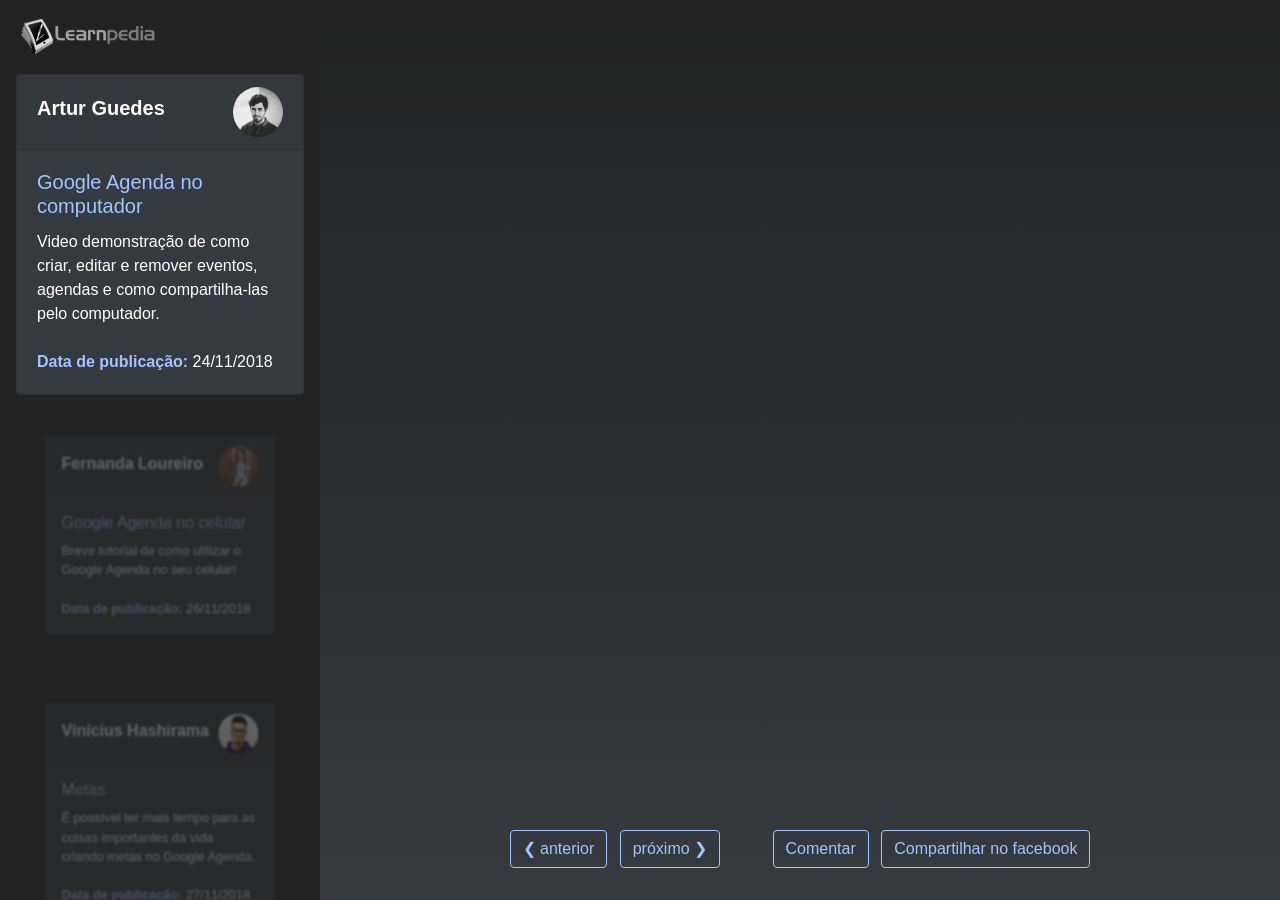
<file: HTML/Projetin03/index.html>
<!DOCTYPE html>
<html lang="pt-br">

<head>
    <meta charset="UTF-8">
    <meta name="viewport" content="width=device-width, initial-scale=1.0,user-scalable=no">
    <meta name="mobile-web-app-capable" content="yes">
    <meta name="theme-color" content="#222222">

    <title>Grupo 3 - Google Agenda</title>

    <link rel="stylesheet" href="https://stackpath.bootstrapcdn.com/bootstrap/4.1.3/css/bootstrap.min.css" integrity="sha384-MCw98/SFnGE8fJT3GXwEOngsV7Zt27NXFoaoApmYm81iuXoPkFOJwJ8ERdknLPMO" crossorigin="anonymous">
    <link rel="stylesheet" href="assets/css/main.css">
</head>

<body>
    <div id="fb-root"></div>
    <script>
        (function(d, s, id) {
            var js, fjs = d.getElementsByTagName(s)[0];
            if (d.getElementById(id)) return;
            js = d.createElement(s);
            js.id = id;
            js.src = 'https://connect.facebook.net/pt_BR/sdk.js#xfbml=1&version=v3.2&appId=1097635990410988&autoLogAppEvents=1';
            fjs.parentNode.insertBefore(js, fjs);
        }(document, 'script', 'facebook-jssdk'));

    </script>
    <div class="row">
        <div class="col-md-3 sidebar">
            <img class="logo-learnpedia mb-3" src="assets/imgs/logo_learnpedia.png" alt="Logo Learnpedia">

            <!-- Artur -->
            <div class="card card-select text-white bg-dark mb-3" onclick="cardClick(1)">
                <div class="card-header"><span>Artur Guedes</span> <img class="avatar" src="assets/imgs/artur.jpg" /></div>
                <div class="card-body">
                    <h5 class="card-title">Google Agenda no computador</h5>
                    <p class="card-text">Video demonstração de como criar, editar e remover eventos, agendas e como compartilha-las pelo computador.<br><br><strong><span>Data de publicação:</span></strong> 24/11/2018</p>
                </div>
            </div>

            <!-- Fernanda -->
            <div class="card text-white bg-dark mb-3" onclick="cardClick(2)">
                <div class="card-header"><span>Fernanda Loureiro </span><img class="avatar" src="assets/imgs/fernanda.jpg" /></div>
                <div class="card-body">
                    <h5 class="card-title">Google Agenda no celular</h5>
                    <p class="card-text">Breve tutorial de como utilizar o Google Agenda no seu celular! <br><br><strong><span>Data de publicação:</span></strong> 26/11/2018</p>
                </div>
            </div>

            <!-- Vinicius -->
            <div class="card text-white bg-dark mb-3" onclick="cardClick(3)">
                <div class="card-header"><span>Vinícius Hashirama</span> <img class="avatar" src="assets/imgs/vini.jpg" /></div>
                <div class="card-body">
                    <h5 class="card-title">Metas</h5>
                    <p class="card-text">É possível ter mais tempo para as coisas importantes da vida criando metas no Google Agenda.<br><br><strong><span>Data de publicação:</span></strong> 27/11/2018</p>
                </div>
            </div>
        </div>
        <div class="col-md-9 conteudo">
            <div class="w3-content">

                <!-- Artur -->
                <iframe class="mySlides" src="https://www.youtube.com/embed/YFeb8Uvulco?&color=white" frameborder="0" allow="accelerometer; autoplay; encrypted-media; gyroscope; picture-in-picture" allowfullscreen></iframe>

                <!-- Fernanda -->
                <iframe class="mySlides" src="https://www.youtube.com/embed/Qxa84YeVPQw" frameborder="0" allow="accelerometer; autoplay; encrypted-media; gyroscope; picture-in-picture" allowfullscreen></iframe>

                <!-- Vinicius -->
                <iframe class="mySlides" src="https://www.youtube.com/embed/a_cboojK3hE" frameborder="0" allow="accelerometer; autoplay; encrypted-media; gyroscope; picture-in-picture" allowfullscreen></iframe>
            </div>

            <div class="w3-center">
                <div class="w3-section">
                    <button class="btn btn-outline-info mr-2" onclick="plusDivs(-1)">❮ anterior</button>
                    <button class="btn btn-outline-info mr-5" onclick="plusDivs(1)">próximo ❯</button>
                    <a href="#fb-comments" class="btn btn-outline-info mr-2">Comentar</a>
                    <button class="btn btn-outline-info" onclick="compartilhar()">Compartilhar no facebook</button>
                </div>
                <center>
                    <div id="fb-comments" class="fb-comments mt-3" data-href="https://arturguedes.github.io/cssw.2018.2.av2/Projeto1GoogleApps/Grupo%203/" data-colorscheme="dark" data-numposts="5"></div>
                </center>
            </div>
        </div>

        <script src="assets/js/main.js"></script>
</body>

</html>
</file>
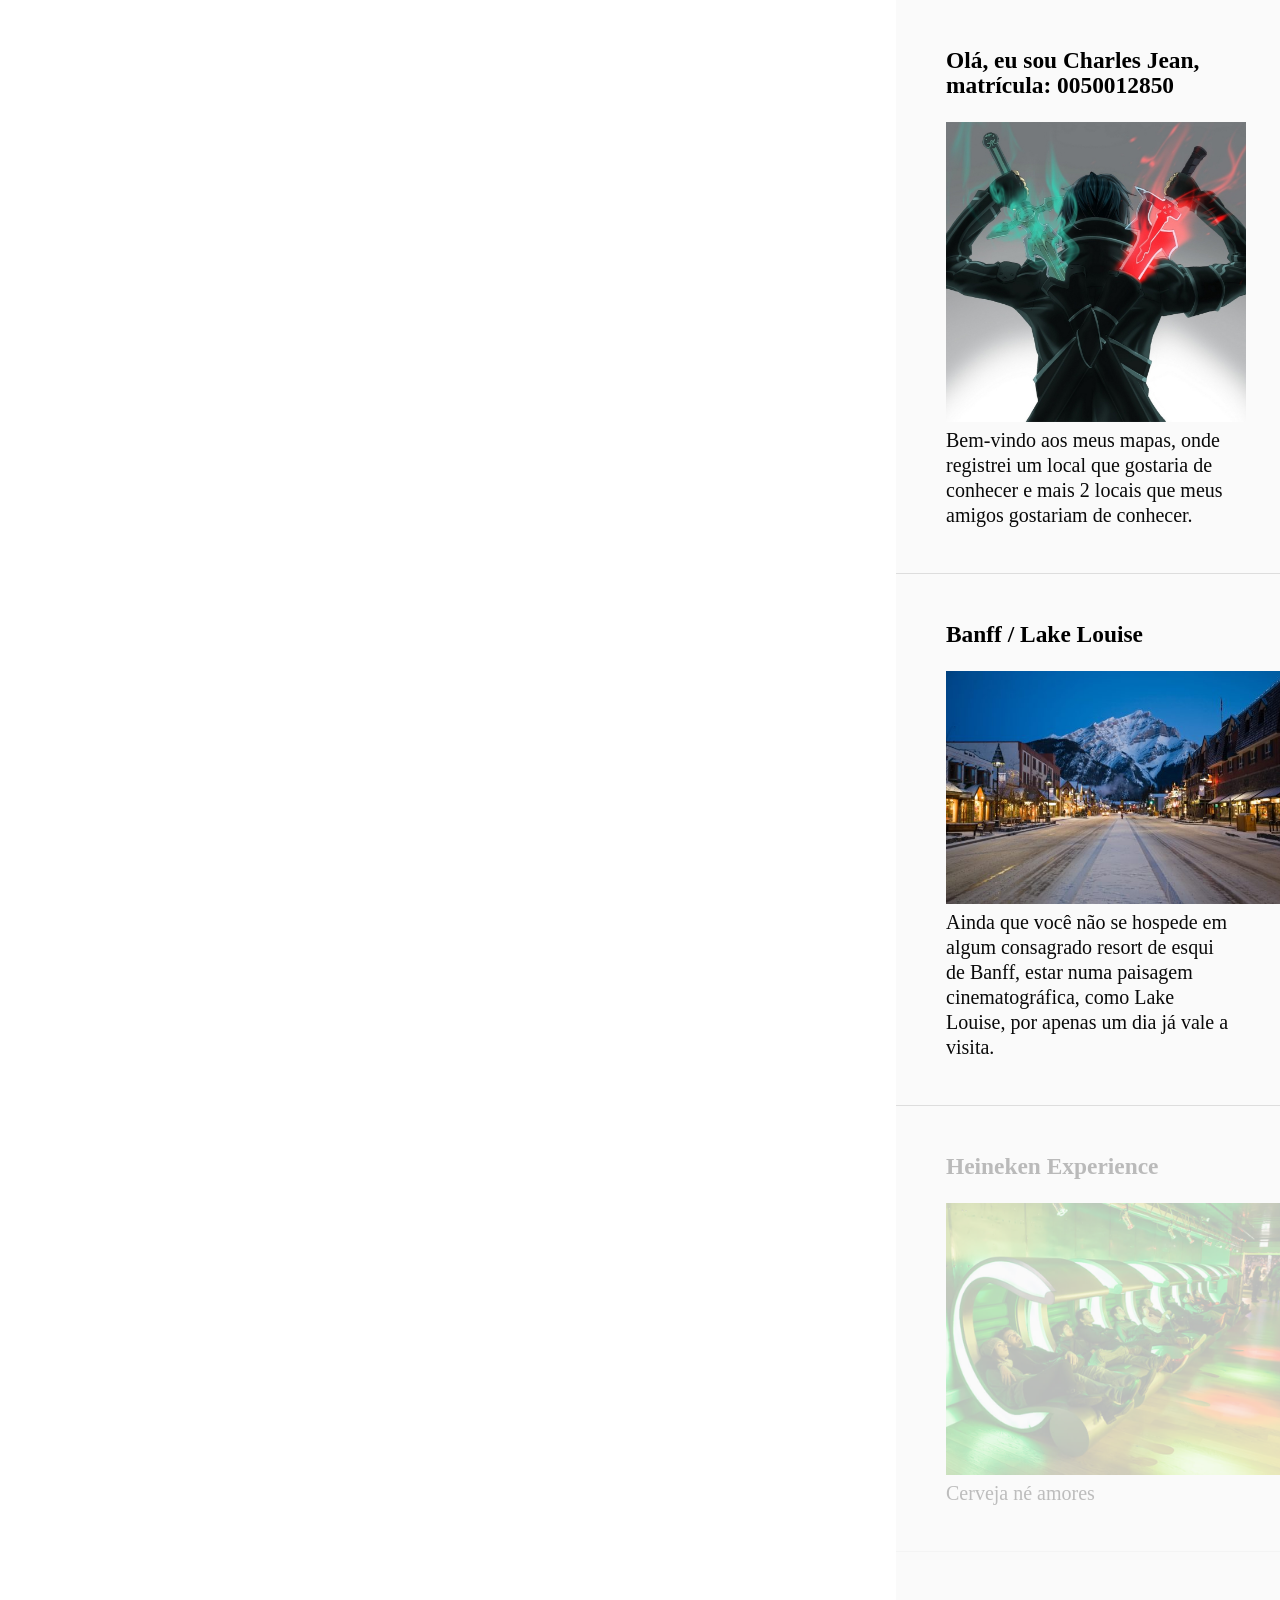
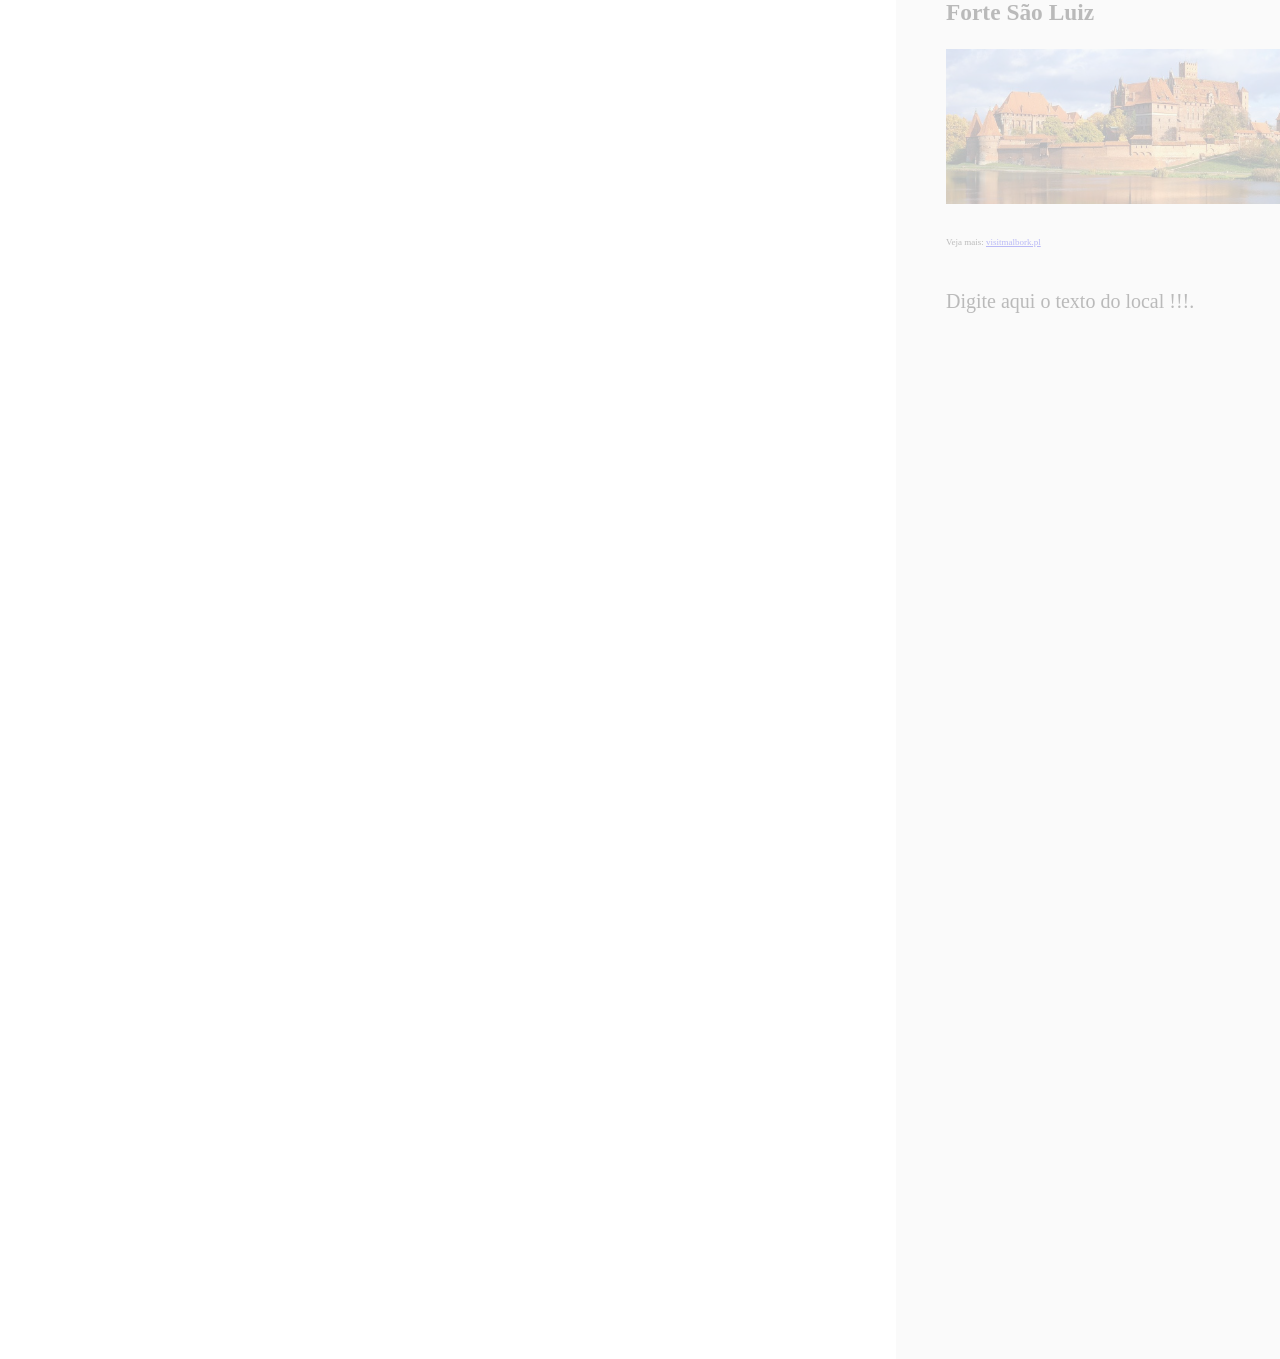
<file: HTML/cscw-mapas/charles.html>
<!DOCTYPE html>
<html>
    <head>
        <meta charset='utf-8' />
        <title>CSCW</title>
        <meta name='viewport' content='initial-scale=1,maximum-scale=1,user-scalable=no' />
        <script src='https://api.mapbox.com/mapbox-gl-js/v0.50.0/mapbox-gl.js'></script>
        <link href='https://api.mapbox.com/mapbox-gl-js/v0.50.0/mapbox-gl.css' rel='stylesheet' />
        <link rel="stylesheet" type="text/css" href="css/style.css">
    </head>
    <body>
        <div id='map'></div>
        <div id='features'>
            <section id='welcome' class='active'>
                <h3>Olá, eu sou Charles Jean, matrícula: 0050012850</h3>
                <p><img src="img/avatar.jpg" height="300"><br/>Bem-vindo aos meus mapas, onde registrei um local que gostaria de conhecer e mais 2 locais que meus amigos gostariam de conhecer.</p>
            </section>
            <section id='Meu1' class='active'>
                <h3>Banff / Lake Louise</h3>
                <p><img src="img/Banff.jpg" width="350"><br/>Ainda que você não se hospede em algum consagrado resort de esqui de Banff, estar numa paisagem cinematográfica, como Lake Louise, por apenas um dia já vale a visita.</p>
            </section>
            <section id='Amigo1'>
                <h3>Heineken Experience</h3>
                <p><img src="img/heineken.jpg" width="350"/><br/>Cerveja né amores</p>
            </section>
            <section id='Amigo2'>
                <h3>Forte São Luiz</h3>
                <p><img src="img/malbork.jpg" width="350" /><br/>
                <p style="font-size:xx-small;">Veja mais: <a href="http://visitmalbork.pl/262,Malbork-najwiekszy-zamek-gotycki-na-swiecie.html">visitmalbork.pl</a></p>
                <br/>Digite aqui o texto do local !!!.</p>
            </section>
        </div>

        <script src="js/main.js"></script>
    </body>
</html>
</file>
<file: HTML/Projetin03/assets/css/main.css>
html {
    background: #222222;
    scroll-behavior: smooth;
}

@keyframes intro {
    from {
        margin-top: 150px;
        opacity: 0;
    }

    to {
        margin-top: 0;
        opacity: 1;
    }
}

body {
    animation: intro 1s ease-out;
    background: #222222;
}

::selection {
    background: #fff;
    color: black;
}

::-moz-selection {
    background: #fff;
    color: black;
}

.row {
    margin: 0;
}

.sidebar {
    background: #222222;
    color: #fff;
    padding: 16px;
    height: 100vh;
    overflow-y: scroll;
}

.sidebar::-webkit-scrollbar {
    width: 4px;
    background: #222222;
}

.sidebar::-webkit-scrollbar-thumb {
    background-color: rgba(255, 255, 255, .3);
    border-radius: 2px;
}

.conteudo {
    padding: 0;
    height: 100vh;
    overflow-y: scroll;
    background: #343a3f;
    background: linear-gradient(to bottom, #222222 0%, #343a3f 100%)
}

.mySlides {
    height: 90vh;
    width: 100%;
}

.btn-outline-info {
    color: #a4c4ff !important;
    border-color: #a4c4ff !important;
    transition: all .3 linear;
}

.btn-outline-info:hover {
    background-color: #a4c4ff !important;
    border-color: #fff !important;
    color: #343a3f !important;
}


.card {
    cursor: pointer;
    opacity: .3;
    transform: scale(.8);
    transition: all .3s linear;
    filter: blur(1px);
}


.card-select {
    opacity: 1;
    transform: scale(1);
    filter: blur(0px);
}

.card .avatar {
    height: 50px;
    width: 50px;
    border-radius: 50%;
}

h5.card-title {
    color: #a4c4ff !important;
}

img.avatar {
    float: right !important;
}

.card-text span {
    color: #a4c4ff !important;
}

.card-header span {
    font-size: 20px;
    font-weight: 600;
    top: 18px;
    position: absolute;
}

.w3-section {
    margin-top: 20px;
    text-align: center !important;
}

button.w3-button.w3-light-grey {
    padding: 1px 30px !important;
    background-color: white !important;
    color: #a4c4ff !important;
    border: 2px solid #a4c4ff !important;
    border-radius: 20px;
}

button.w3-button.w3-light-grey:hover {
    background-color: #a4c4ff !important;
    color: white !important;
    border: 2px solid #a4c4ff !important;
}

.logo-learnpedia {
    width: 50%;
}
</file>
<file: HTML/cscw-mapas/css/style.css>
body { 
    margin:0;
    padding:0;
    font-family: "Helvetica Neue", Helvetica, Arial, "Lucida Grande", sans-serif;
}
#map {
    position:absolute;
    top:0;
    bottom:0;
    width:100%;
}
#map {
    position: fixed;
    width:70%;
}
#features {
    width: 30%;
    margin-left: 70%;
    font-family: Tw Cen MT;
    overflow-y: scroll;
    background-color: #fafafa;
}
.timepoint {
    color: #0a0a0a48;
    font-family: Palatino, 'Palatino Linotype', 'Palatino LT STD', 'Book Antiqua', Georgia, serif;
    font-weight: bold;
}
p {
    color: #0a0a0a;
    font-family: Palatino, 'Palatino Linotype', 'Palatino LT STD', 'Book Antiqua', Georgia, serif;
}
section {
    padding:  25px 50px;
    line-height: 25px;
    border-bottom: 1px solid #ddd;
    opacity: 0.25;
    font-size: 20px;
}
section.active {
    opacity: 1;
}
section:last-child {
    border-bottom: none;
    margin-bottom: 1000px;
}
</file>
